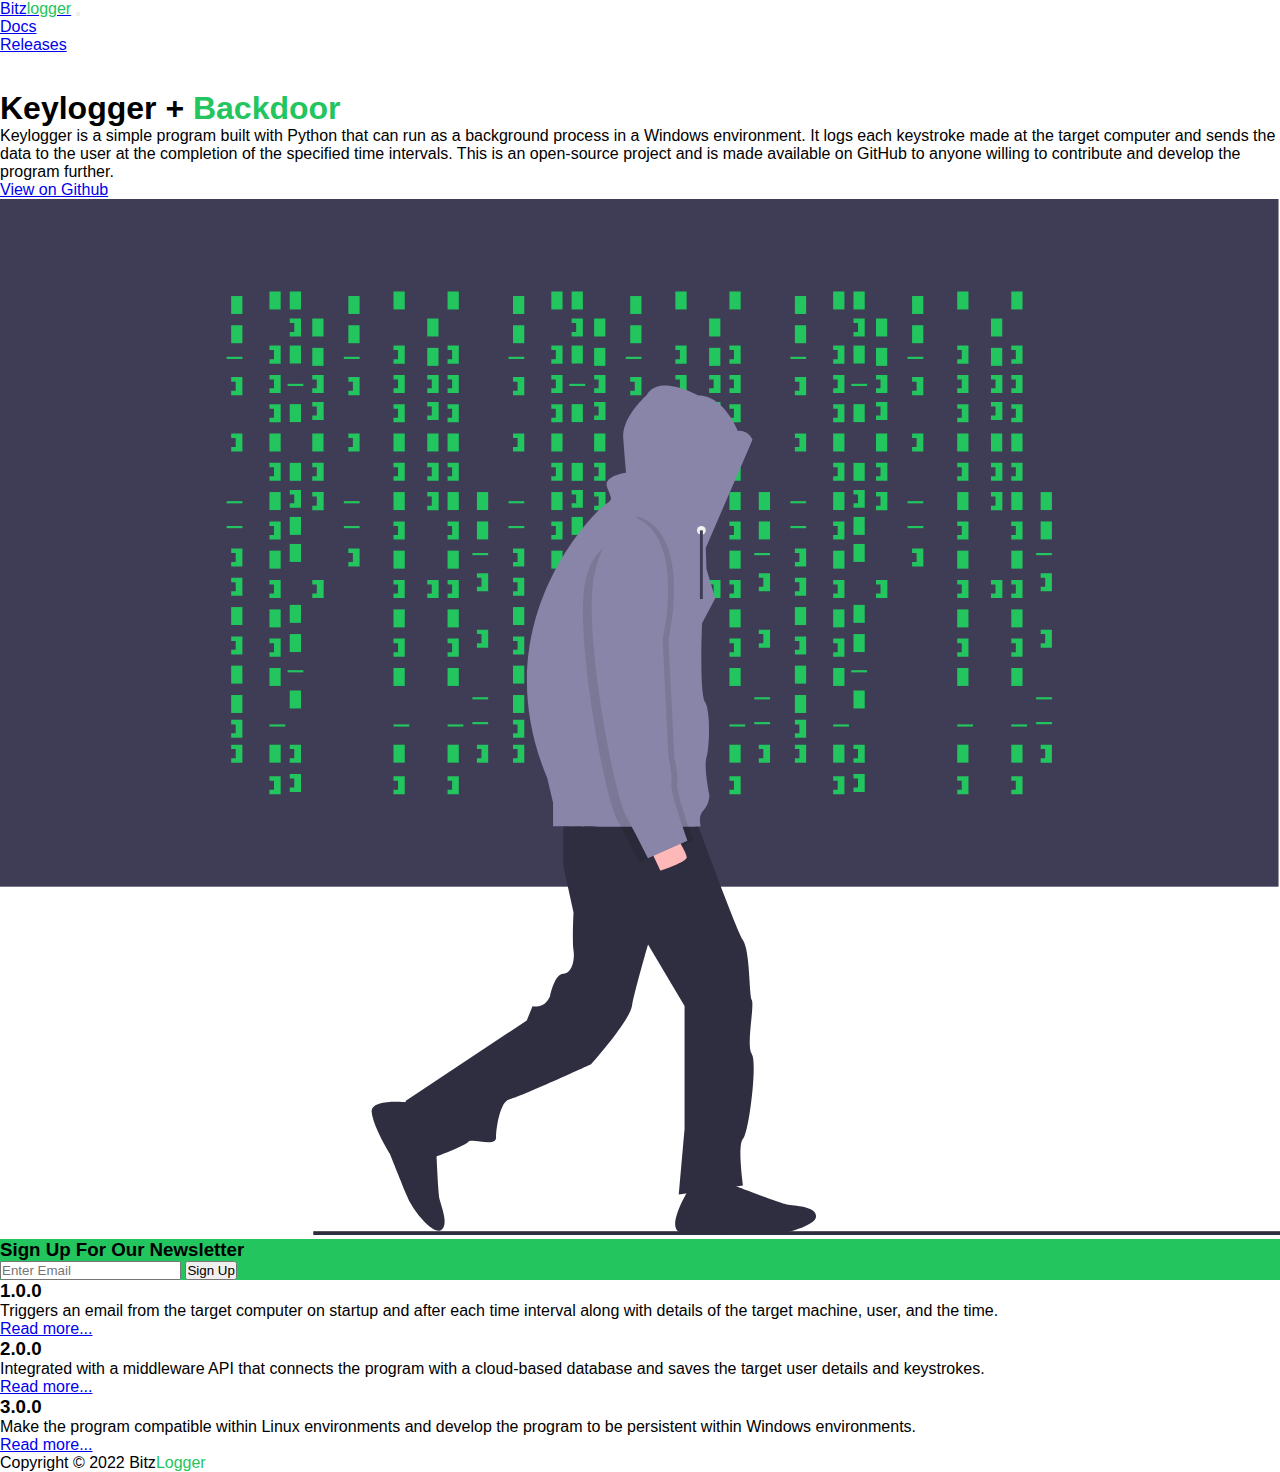
<file: docs/index.html>
<!DOCTYPE html>
<html lang="en">
  <head>
    <meta charset="UTF-8" />
    <meta http-equiv="X-UA-Compatible" content="IE=edge" />
    <meta name="viewport" content="width=device-width, initial-scale=1.0" />
    <title>Bitzlogger</title>
    <!-- CSS only -->
    <link
      href="https://cdn.jsdelivr.net/npm/bootstrap@5.1.3/dist/css/bootstrap.min.css"
      rel="stylesheet"
      integrity="sha384-1BmE4kWBq78iYhFldvKuhfTAU6auU8tT94WrHftjDbrCEXSU1oBoqyl2QvZ6jIW3"
      crossorigin="anonymous"
    />
    <link
      rel="stylesheet"
      href="https://pro.fontawesome.com/releases/v5.10.0/css/all.css"
      integrity="sha384-AYmEC3Yw5cVb3ZcuHtOA93w35dYTsvhLPVnYs9eStHfGJvOvKxVfELGroGkvsg+p"
      crossorigin="anonymous"
    />
    <!-- JavaScript Bundle with Popper -->
    <script
      src="https://cdn.jsdelivr.net/npm/bootstrap@5.1.3/dist/js/bootstrap.bundle.min.js"
      integrity="sha384-ka7Sk0Gln4gmtz2MlQnikT1wXgYsOg+OMhuP+IlRH9sENBO0LRn5q+8nbTov4+1p"
      crossorigin="anonymous"
    ></script>
    <link rel="stylesheet" href="app.css" />
  </head>

  <body>
    <!-- Navbar  -->
    <nav class="navbar navbar-expand-lg bg-dark navbar-dark">
      <div class="container my-auto">
        <a href="#" class="navbar-brand"
          >Bitz<span class="p-txt-primary">logger</span></a
        >
        <button
          class="navbar-toggler"
          type="button"
          data-bs-toggle="collapse"
          data-bs-target="#navmenu"
        >
          <span class="navbar-toggler-icon"></span>
        </button>
        <div class="collapse navbar-collapse" id="navmenu">
          <ul class="navbar-nav ms-auto my-auto">
            <li class="nav-item"><a href="#docs" class="nav-link">Docs</a></li>
            <li class="nav-item">
              <a href="#releases" class="nav-link">Releases</a>
            </li>
            <li class="nav-item">
              <a
                target="_blank"
                href="https://github.com/kesaralive/Keylogger-Backdoor"
                class="nav-link"
                ><i class="fab fa-github fs-4"></i
              ></a>
            </li>
            <li class="nav-item">
              <a href="#docker" class="nav-link"
                ><i class="fab fa-docker fs-4"></i
              ></a>
            </li>
          </ul>
        </div>
      </div>
    </nav>

    <!-- Hero Section -->
    <section
      class="bg-dark text-light p-5 text-lg-start text-sm-center text-md-center"
    >
      <div class="container">
        <div
          class="d-sm-flex flex-lg-row flex-sm-column-reverse align-items-center justify-content-between"
        >
          <div class="text-center text-lg-start ">
            <h1 class="pe-3">
              Keylogger + <span class="p-txt-primary">Backdoor</span>
            </h1>
            <p class="lead my-4 pe-lg-5">
              Keylogger is a simple program built with Python that can run as a background process 
              in a Windows environment. It logs each keystroke made at the target computer and sends 
              the data to the user at the completion of the specified time intervals. This is an open-source 
              project and is made available on GitHub to anyone willing to contribute and develop the 
              program further. 
            </p>
            <a
              target="_blank"
              href="https://github.com/kesaralive/Keylogger-Backdoor"
              class="btn btn-success btn-lg"
              >View on Github</a
            >
          </div>
          <img
            class="img-fluid col-5 d-none d-sm-block"
            src="src/img/hero.svg"
            alt="cover image"
          />
        </div>
      </div>
    </section>

    <!-- Newsletter -->
    <section class="p-bg-primary text-light p-5">
      <div class="container">
        <div class="d-md-flex justify-content-between align-items-center">
          <h3 class="mb-3 mb-md-0">Sign Up For Our Newsletter</h3>
          <div class="input-group news-input">
            <input
              type="text"
              class="form-control"
              placeholder="Enter Email"
              aria-label="Recipient's email"
              aria-describedby="button-addon2"
            />
            <button class="btn btn-dark btn-lg" type="button">Sign Up</button>
          </div>
        </div>
      </div>
    </section>

    <!-- Versions -->
    <section class="p-5" id="releases">
      <div class="container">
        <div class="row text-center gap-5">
          <div class="col-md">
            <div class="card bg-dark text-light">
              <div class="card-body text-center">
                <div class="h1 mb-3">
                  <i class="fas fa-code-branch"></i>
                </div>
                <h3 class="card-title mb-3">1.0.0</h3>
                <p class="card-text">
                  Triggers an email from the target computer on startup and after each time interval 
                  along with details of the target machine, user, and the time.
                </p>
                <a href="#" class="btn btn-success">Read more...</a>
              </div>
            </div>
          </div>
          <div class="col-md">
            <div class="card bg-secondary text-light">
              <div class="card-body text-center">
                <div class="h1 mb-3">
                  <i class="fas fa-code-branch"></i>
                </div>
                <h3 class="card-title mb-3">2.0.0</h3>
                <p class="card-text">
                  Integrated with a middleware API that connects the program with a cloud-based 
                  database and saves the target user details and keystrokes.
                </p>
                <a href="#" class="btn btn-success">Read more...</a>
              </div>
            </div>
          </div>
          <div class="col-md">
            <div class="card bg-dark text-light">
              <div class="card-body text-center">
                <div class="h1 mb-3">
                  <i class="fas fa-code-branch"></i>
                </div>
                <h3 class="card-title mb-3">3.0.0</h3>
                <p class="card-text">
                  Make the program compatible within Linux environments and develop the program to be persistent 
                  within Windows environments.
                </p>
                <a href="#" class="btn btn-success">Read more...</a>
              </div>
            </div>
          </div>
        </div>
      </div>
    </section>
    <!-- Footer -->
    <footer class="p-5 bg-dark text-white text-center position-relative">
      <div class="container">
        <p class="lead">
          Copyright &copy; 2022 Bitz<span class="p-txt-primary">Logger</span>
        </p>
        <a href="#" class="position-absolute bottom-0 end-0 p-5">
          <i class="fas fa-arrow-circle-up h1 p-txt-primary"></i>
        </a>
      </div>
    </footer>
  </body>
</html>
</file>
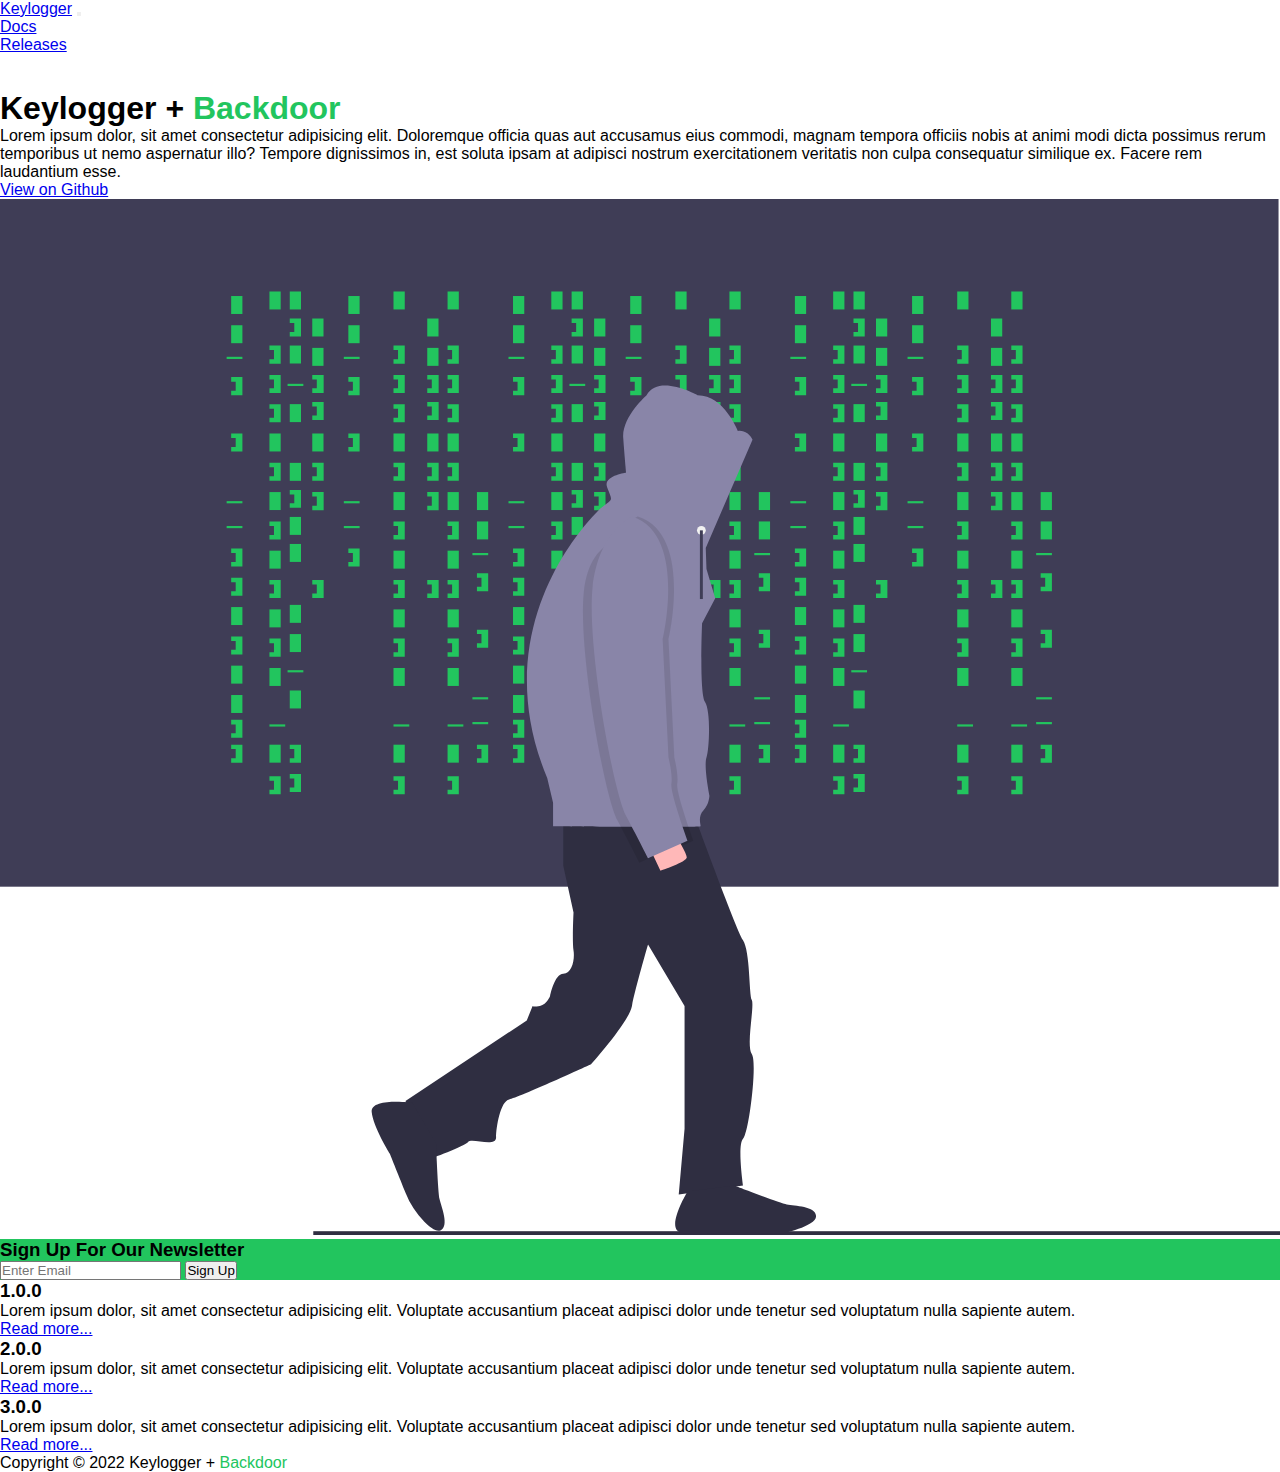
<file: server/index.html>
<!DOCTYPE html>
<html lang="en">
  <head>
    <meta charset="UTF-8" />
    <meta http-equiv="X-UA-Compatible" content="IE=edge" />
    <meta name="viewport" content="width=device-width, initial-scale=1.0" />
    <title>Key Logger Front End</title>
    <!-- CSS only -->
    <link
      href="https://cdn.jsdelivr.net/npm/bootstrap@5.1.3/dist/css/bootstrap.min.css"
      rel="stylesheet"
      integrity="sha384-1BmE4kWBq78iYhFldvKuhfTAU6auU8tT94WrHftjDbrCEXSU1oBoqyl2QvZ6jIW3"
      crossorigin="anonymous"
    />
    <link
      rel="stylesheet"
      href="https://pro.fontawesome.com/releases/v5.10.0/css/all.css"
      integrity="sha384-AYmEC3Yw5cVb3ZcuHtOA93w35dYTsvhLPVnYs9eStHfGJvOvKxVfELGroGkvsg+p"
      crossorigin="anonymous"
    />
    <!-- JavaScript Bundle with Popper -->
    <script
      src="https://cdn.jsdelivr.net/npm/bootstrap@5.1.3/dist/js/bootstrap.bundle.min.js"
      integrity="sha384-ka7Sk0Gln4gmtz2MlQnikT1wXgYsOg+OMhuP+IlRH9sENBO0LRn5q+8nbTov4+1p"
      crossorigin="anonymous"
    ></script>
    <link rel="stylesheet" href="app.css" />
  </head>

  <body>
    <!-- Navbar  -->
    <nav class="navbar navbar-expand-lg bg-dark navbar-dark">
      <div class="container my-auto">
        <a href="#" class="navbar-brand">Keylogger</a>
        <button
          class="navbar-toggler"
          type="button"
          data-bs-toggle="collapse"
          data-bs-target="#navmenu"
        >
          <span class="navbar-toggler-icon"></span>
        </button>
        <div class="collapse navbar-collapse" id="navmenu">
          <ul class="navbar-nav ms-auto my-auto">
            <li class="nav-item"><a href="#docs" class="nav-link">Docs</a></li>
            <li class="nav-item">
              <a href="#releases" class="nav-link">Releases</a>
            </li>
            <li class="nav-item">
              <a target="_blank" href="https://github.com/kesaralive/Keylogger-Backdoor" class="nav-link"
                ><i class="fab fa-github fs-4"></i
              ></a>
            </li>
            <li class="nav-item">
              <a href="#docker" class="nav-link"
                ><i class="fab fa-docker fs-4"></i
              ></a>
            </li>
          </ul>
        </div>
      </div>
    </nav>

    <!-- Hero Section -->
    <section
      class="bg-dark text-light p-5 text-lg-start text-sm-center text-md-center"
    >
      <div class="container">
        <div
          class="d-sm-flex flex-lg-row flex-sm-column-reverse align-items-center justify-content-between"
        >
          <div>
            <h1 class="pe-3">
              Keylogger + <span class="p-txt-primary">Backdoor</span>
            </h1>
            <p class="lead my-4 pe-lg-5">
              Lorem ipsum dolor, sit amet consectetur adipisicing elit.
              Doloremque officia quas aut accusamus eius commodi, magnam tempora
              officiis nobis at animi modi dicta possimus rerum temporibus ut
              nemo aspernatur illo? Tempore dignissimos in, est soluta ipsam at
              adipisci nostrum exercitationem veritatis non culpa consequatur
              similique ex. Facere rem laudantium esse.
            </p>
            <a target="_blank" href="https://github.com/kesaralive/Keylogger-Backdoor" class="btn btn-success btn-lg">View on Github</a>
          </div>
          <img
            class="img-fluid col-5 d-none d-sm-block"
            src="src/img/hero.svg"
            alt="cover image"
          />
        </div>
      </div>
    </section>

    <!-- Newsletter -->
    <section class="p-bg-primary text-light p-5">
      <div class="container">
        <div class="d-md-flex justify-content-between align-items-center">
          <h3 class="mb-3 mb-md-0">Sign Up For Our Newsletter</h3>
          <div class="input-group news-input">
            <input
              type="text"
              class="form-control"
              placeholder="Enter Email"
              aria-label="Recipient's email"
              aria-describedby="button-addon2"
            />
            <button class="btn btn-dark btn-lg" type="button">Sign Up</button>
          </div>
        </div>
      </div>
    </section>

    <!-- Versions -->
    <section class="p-5" id="releases">
      <div class="container">
        <div class="row text-center gap-5">
          <div class="col-md">
            <div class="card bg-dark text-light">
              <div class="card-body text-center">
                <div class="h1 mb-3">
                  <i class="fas fa-code-branch"></i>
                </div>
                <h3 class="card-title mb-3">1.0.0</h3>
                <p class="card-text">
                  Lorem ipsum dolor, sit amet consectetur adipisicing elit.
                  Voluptate accusantium placeat adipisci dolor unde tenetur sed
                  voluptatum nulla sapiente autem.
                </p>
                <a href="#" class="btn btn-success">Read more...</a>
              </div>
            </div>
          </div>
          <div class="col-md">
            <div class="card bg-secondary text-light">
              <div class="card-body text-center">
                <div class="h1 mb-3">
                  <i class="fas fa-code-branch"></i>
                </div>
                <h3 class="card-title mb-3">2.0.0</h3>
                <p class="card-text">
                  Lorem ipsum dolor, sit amet consectetur adipisicing elit.
                  Voluptate accusantium placeat adipisci dolor unde tenetur sed
                  voluptatum nulla sapiente autem.
                </p>
                <a href="#" class="btn btn-success">Read more...</a>
              </div>
            </div>
          </div>
          <div class="col-md">
            <div class="card bg-dark text-light">
              <div class="card-body text-center">
                <div class="h1 mb-3">
                  <i class="fas fa-code-branch"></i>
                </div>
                <h3 class="card-title mb-3">3.0.0</h3>
                <p class="card-text">
                  Lorem ipsum dolor, sit amet consectetur adipisicing elit.
                  Voluptate accusantium placeat adipisci dolor unde tenetur sed
                  voluptatum nulla sapiente autem.
                </p>
                <a href="#" class="btn btn-success">Read more...</a>
              </div>
            </div>
          </div>
        </div>
      </div>
    </section>
    <!-- Footer -->
    <footer class="p-5 bg-dark text-white text-center position-relative">
      <div class="container">
        <p class="lead">Copyright &copy; 2022 Keylogger + <span class="p-txt-primary">Backdoor</span></p>
        <a href="#" class="position-absolute bottom-0 end-0 p-5">
          <i class="fas fa-arrow-circle-up h1 p-txt-primary"></i>
        </a>
      </div>
    </footer>
  </body>
</html>
</file>
<file: docs/app.css>
* {
  margin: 0;
  padding: 0;
}

@import url("https://fonts.googleapis.com/css2?family=Poppins:ital,wght@0,100;0,200;0,300;0,400;0,500;0,600;0,700;0,800;0,900;1,100;1,200;1,300;1,400;1,500;1,600;1,700;1,800;1,900&display=swap");

body {
  font-family: "Poppins", sans-serif;
}

:root {
  --primary: #22c55e;
}

.p-bg-primary {
  background: var(--primary);
}

.p-txt-primary {
  color: var(--primary);
}

/* overides */
@media (min-width: 768px) {
  .news-input {
    width: 50%;
  }
}
</file>
<file: server/app.css>
* {
  margin: 0;
  padding: 0;
}

@import url("https://fonts.googleapis.com/css2?family=Poppins:ital,wght@0,100;0,200;0,300;0,400;0,500;0,600;0,700;0,800;0,900;1,100;1,200;1,300;1,400;1,500;1,600;1,700;1,800;1,900&display=swap");

body {
  font-family: "Poppins", sans-serif;
}

:root {
  --primary: #22c55e;
}

.p-bg-primary {
  background: var(--primary);
}

.p-txt-primary {
  color: var(--primary);
}

/* overides */
@media (min-width: 768px) {
  .news-input {
    width: 50%;
  }
}
</file>
